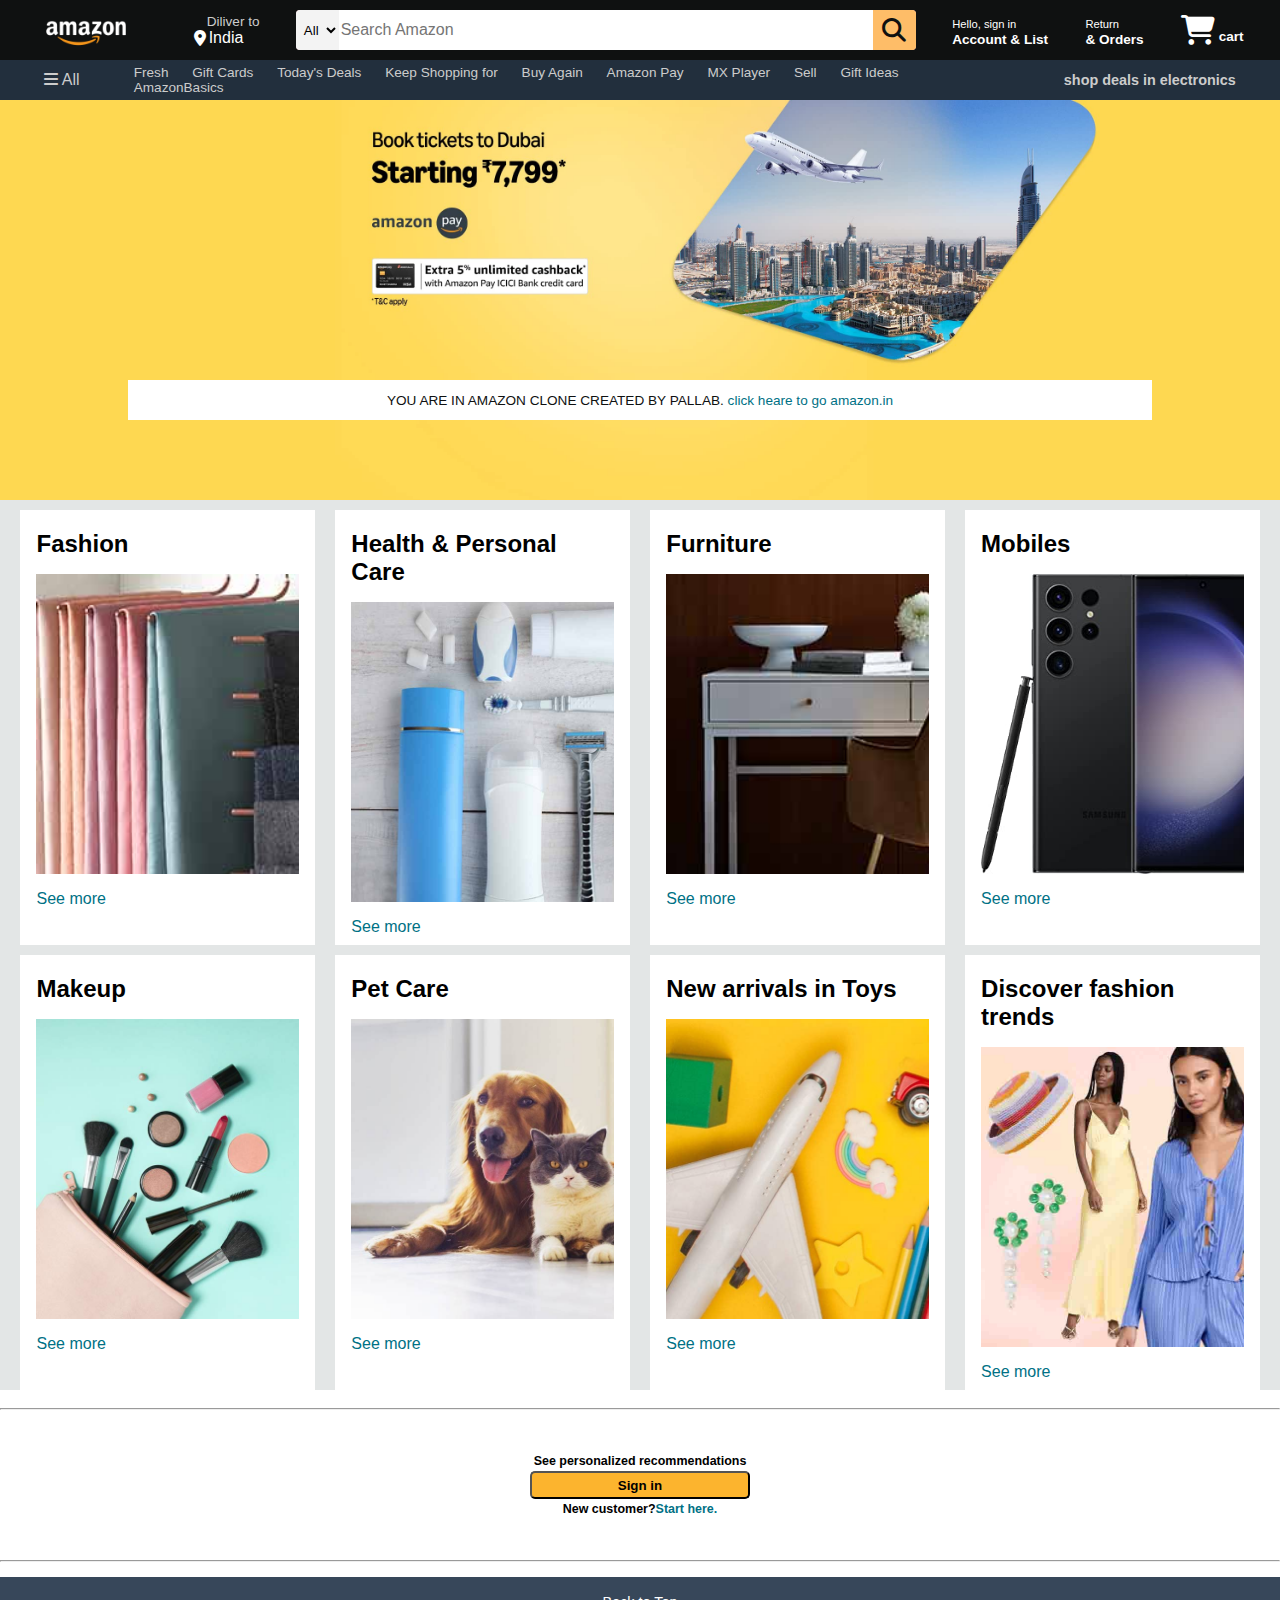
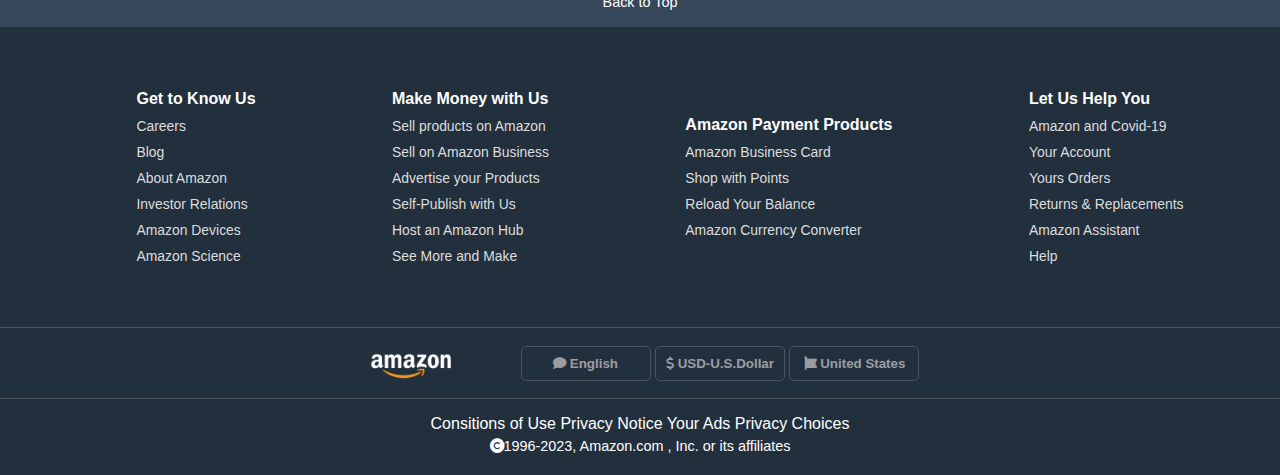
<file: index.html>
<!DOCTYPE html>
<html lang="en">
<head>
    <meta charset="UTF-8">
    <meta name="viewport" content="width=device-width, initial-scale=1.0">
    <title>Amazon</title>
    <link rel="stylesheet" href="https://cdnjs.cloudflare.com/ajax/libs/font-awesome/6.7.2/css/all.min.css" integrity="sha512-Evv84Mr4kqVGRNSgIGL/F/aIDqQb7xQ2vcrdIwxfjThSH8CSR7PBEakCr51Ck+w+/U6swU2Im1vVX0SVk9ABhg==" crossorigin="anonymous" referrerpolicy="no-referrer" />
    <link rel="stylesheet" href="style.css">
</head>
<body>
   <header>
    <div class="navbar">
        <div class="nav-logo border">
            <div class="logo"></div>
        </div>
        <div class="nav-address border">
            <p class="add-first">Diliver to </p>
            <div class="add-icon">
                <i class="fa-solid fa-location-dot"></i>
                <p class="add-second">India</p>
            </div>
        </div>
        <div class="nav-search">
            <select class="search-select">
                <option>All</option>
            </select>
            <input placeholder="Search Amazon" class="search-input">
            <div class="search-icon">
                <i class="fa-solid fa-magnifying-glass"></i>
            </div>
        </div>
        <div class="nav-sighnin border">
            <p><span>Hello, sign in</span></p>
            <p class="nav-second">Account & List</p>
        </div>
        <div class="nav-return border">
            <p><span>Return</span></p>
            <p class="nav-second">& Orders</p>
        </div>
        <div class="nav-cart border">
            <i class="fa-solid fa-cart-shopping"></i>
            cart
        </div>
    </div>
    <div class="panel">
        <div class="panel-all">
            <i class="fa-solid fa-bars"></i>
        All
        </div>
        <div class="panel-ops">
                <p>Fresh</p>
               <p>Gift Cards</p> 
               <p>Today's Deals</p> 
               <p>Keep Shopping for</p>
               <p>Buy Again</p>
               <p>Amazon Pay</p>
               <p>MX Player</p>
               <p>Sell</p>
               <p>Gift Ideas</p>
               <p>AmazonBasics </p>
        </div>
        <div class="panel-deals">
            shop deals in electronics
        </div>
    </div>
   </header>
   <div class="hero-section">
    <div class="hero-message">
        <p> YOU ARE IN AMAZON CLONE CREATED BY PALLAB. <a>click heare to go amazon.in</a></p>
    </div>
</div>
<div class="shop-section">
    <div class="box box1">
        <div class="box-content">
            <h2>Fashion</h2>
            <div class="box-img" style="background-image: url('box1_image.jpg');"></div>
            <p>See more</p>
        </div>
    </div>
    <div class="box box2"> 
        <div class="box-content">
            <h2>Health & Personal Care</h2>
            <div class="box-img" style="background-image: url('box2_image.jpg');"></div>
            <p>See more</p>
        </div>
    </div>
    <div class="box box3">
        <div class="box-content">
            <h2>Furniture</h2>
            <div class="box-img" style="background-image: url('box3_image.jpg');"></div>
            <p>See more</p>
        </div>
    </div>
    <div class="box box4">
        <div class="box-content">
            <h2>Mobiles</h2>
            <div class="box-img" style="background-image: url('box4_image.jpg');"></div>
            <p>See more</p>
        </div>
    </div>
    <div class="box box5">
        <div class="box-content">
            <h2>Makeup</h2>
            <div class="box-img" style="background-image: url('box5_image.jpg');"></div>
            <p>See more</p>
        </div>
    </div>
    <div class="box box2"> 
        <div class="box-content">
            <h2>Pet Care</h2>
            <div class="box-img" style="background-image: url('box6_image.jpg');"></div>
            <p>See more</p>
        </div>
    </div>
    <div class="box box3">
        <div class="box-content">
            <h2>New arrivals in Toys</h2>
            <div class="box-img" style="background-image: url('box7_image.jpg');"></div>
            <p>See more</p>
        </div>
    </div>
    <div class="box box4">
        <div class="box-content">
            <h2>Discover fashion trends</h2>
            <div class="box-img" style="background-image: url('box8_image.jpg');"></div>
            <p>See more</p>
        </div>
    </div>
</div>
<br><hr>
<div class="sign-in">
    <p>See personalized recommendations</p>
    <button>Sign in</button>
    <p class ="customer">New customer?<a>Start here.</a></p>
</div>
<hr>


<footer>
    <div class="foot-panel1">Back to Top</div>
    <div class="foot-panel2">
        <ul>
            <p>Get to Know Us</p>
            <a>Careers</a>
            <a>Blog</a>
            <a>About Amazon</a>
            <a>Investor Relations</a>
            <a>Amazon Devices</a>
            <a>Amazon Science</a>
        </ul>
        <ul>
            <p>Make Money with Us</p>
            <a>Sell products on Amazon</a>
            <a>Sell on Amazon Business</a>
            <a>Advertise your Products</a>
            <a>Self-Publish with Us</a>
            <a>Host an Amazon Hub</a>
            <a>See More and Make</a>
        </ul>
        <ul>
            <p>Amazon Payment Products</p>
            <a>Amazon Business Card</a>
            <a>Shop with Points</a>
            <a>Reload Your Balance</a>
            <a>Amazon Currency Converter</a>
        </ul>
        <ul>
            <p>Let Us Help You</p>
            <a>Amazon and Covid-19</a>
            <a>Your Account</a>
            <a>Yours Orders</a>
            <a>Returns & Replacements</a>
            <a>Amazon Assistant</a>
            <a>Help</a>
        </ul>
    </div>
    <div class="foot-panel3">
        <div class="logo"></div>
        <div class="details">
            <button><i class="fa-solid fa-comment"></i>&#160;English</button>
            <button><i class="fa-solid fa-dollar-sign"></i>&#160;USD-U.S.Dollar</button>
            <button><i class="fa-brands fa-font-awesome"></i>&#160;United States</button>
        </div>
    </div>
    <div class="foot-panel4">
        <div class="pages">
            <a>Consitions of Use</a>
            <a>Privacy Notice</a>
            <a>Your Ads Privacy Choices</a>
        </div>
        <div class="copyright"><i class="fa-solid fa-copyright"></i>1996-2023, Amazon.com , Inc. or its affiliates</div>
    </div>
</footer>
</body>
</html>
</file>
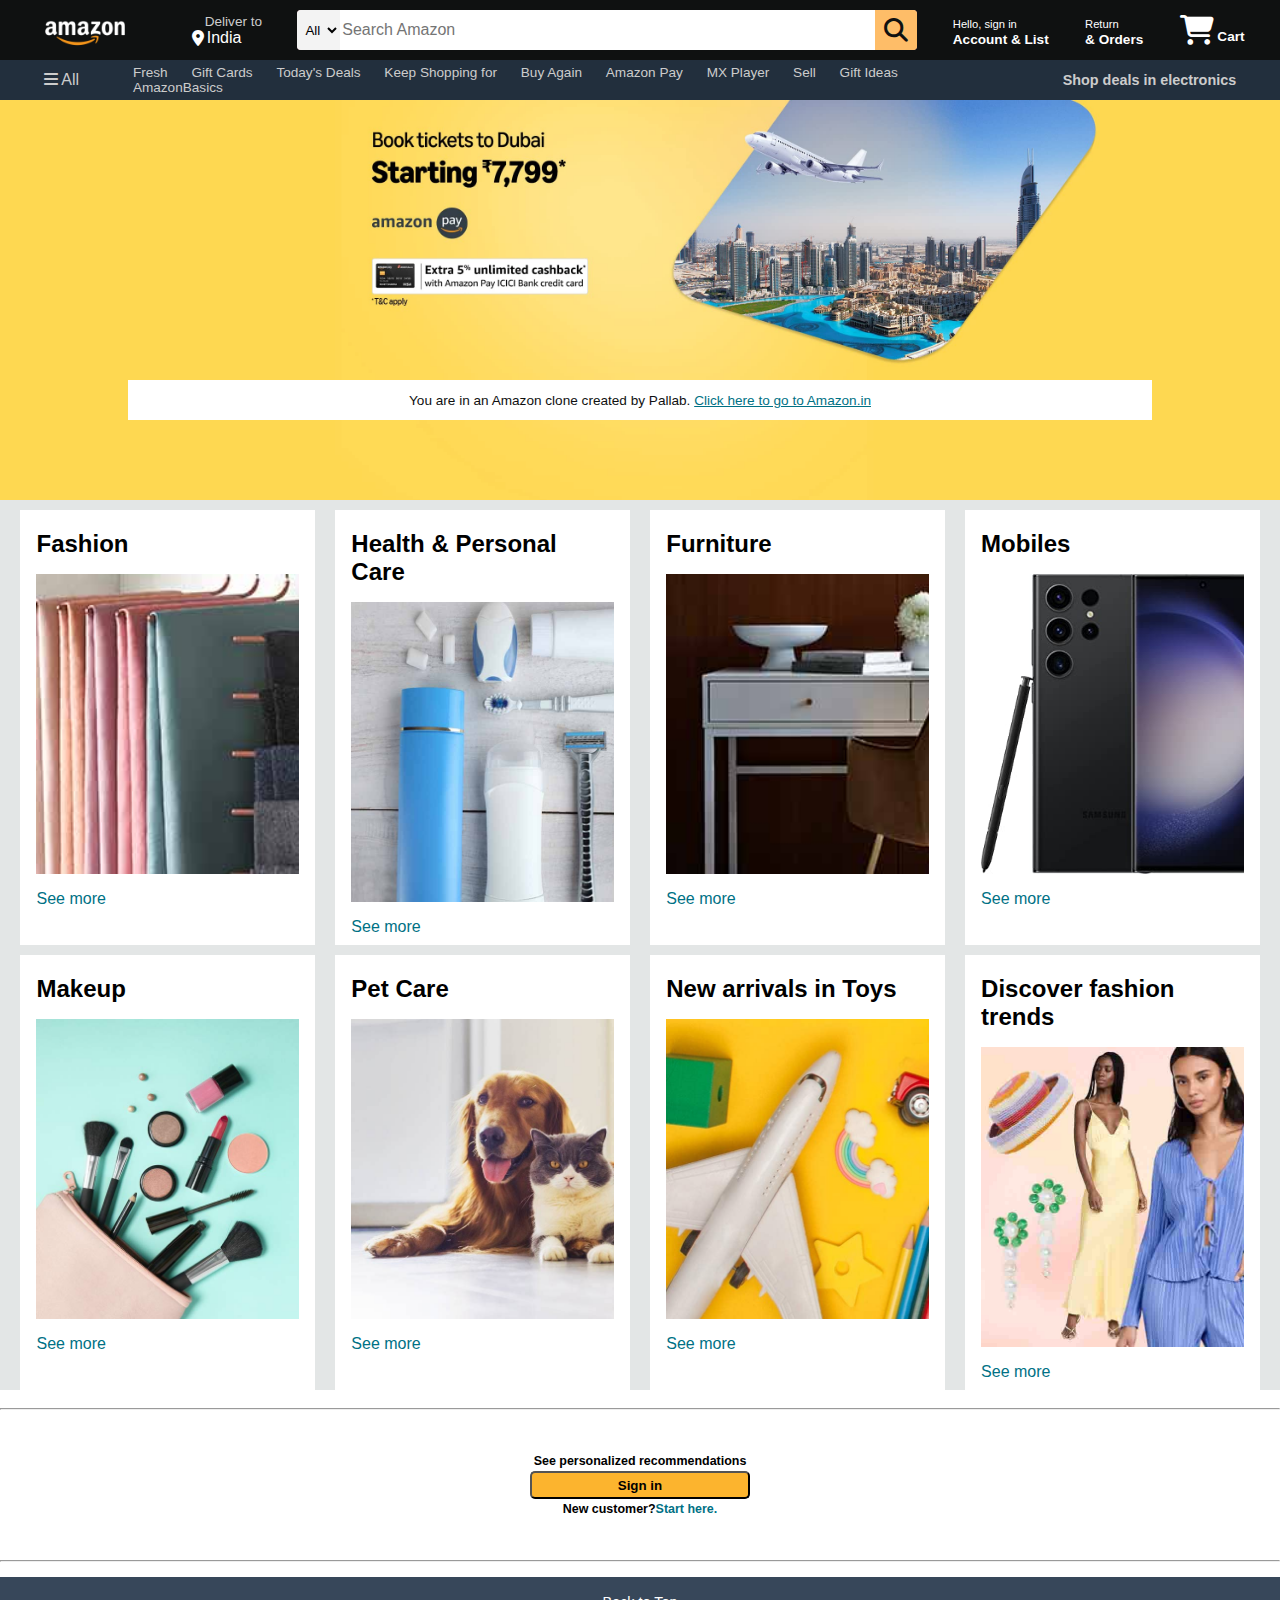
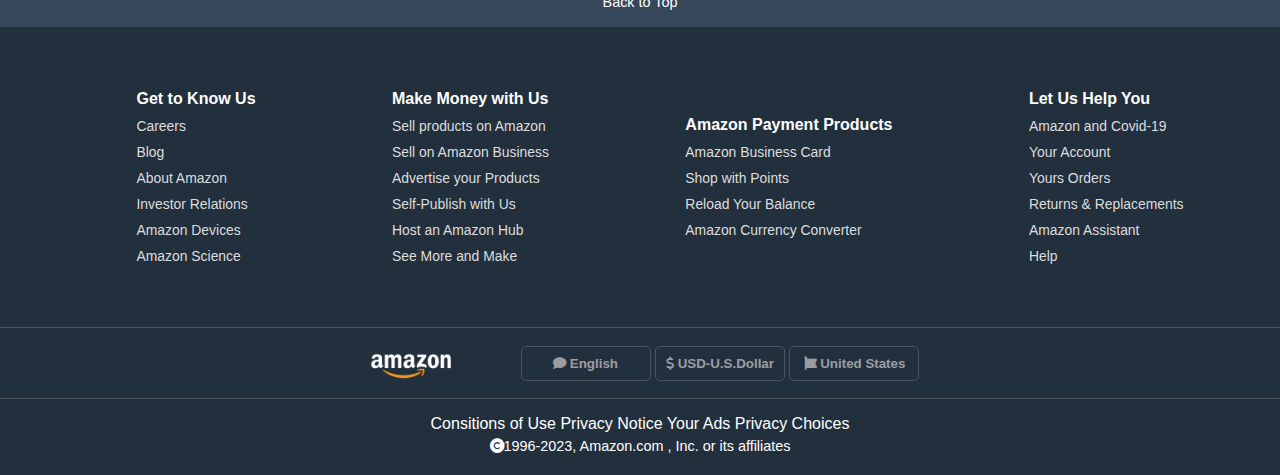
<file: amazon.html>
<!DOCTYPE html>
<html lang="en">
<head>
    <meta charset="UTF-8">
    <meta name="viewport" content="width=device-width, initial-scale=1.0">
    <title>Amazon Clone</title>
    <link rel="stylesheet" href="https://cdnjs.cloudflare.com/ajax/libs/font-awesome/6.7.2/css/all.min.css" integrity="sha512-Evv84Mr4kqVGRNSgIGL/F/aIDqQb7xQ2vcrdIwxfjThSH8CSR7PBEakCr51Ck+w+/U6swU2Im1vVX0SVk9ABhg==" crossorigin="anonymous" referrerpolicy="no-referrer" />
    <link rel="stylesheet" href="style.css">
</head>
<body>
<header>
    <div class="navbar">
        <div class="nav-logo border">
            <div class="logo" style="background-image:url('amazon_logo.png');" alt="Amazon Logo"></div>
        </div>
        <div class="nav-address border">
            <p class="add-first">Deliver to</p>
            <div class="add-icon">
                <i class="fa-solid fa-location-dot"></i>
                <p class="add-second">India</p>
            </div>
        </div>
        <div class="nav-search">
            <select class="search-select">
                <option>All</option>
            </select>
            <input type="text" placeholder="Search Amazon" class="search-input">
            <div class="search-icon">
                <i class="fa-solid fa-magnifying-glass"></i>
            </div>
        </div>
        <div class="nav-signin border">
            <p><span>Hello, sign in</span></p>
            <p class="nav-second">Account & List</p>
        </div>
        <div class="nav-return border">
            <p><span>Return</span></p>
            <p class="nav-second">& Orders</p>
        </div>
        <div class="nav-cart border">
            <i class="fa-solid fa-cart-shopping"></i>
            Cart
        </div>
    </div>
    <div class="panel">
        <div class="panel-all">
            <i class="fa-solid fa-bars"></i>
            All
        </div>
        <div class="panel-ops">
            <p>Fresh</p>
            <p>Gift Cards</p> 
            <p>Today's Deals</p> 
            <p>Keep Shopping for</p>
            <p>Buy Again</p>
            <p>Amazon Pay</p>
            <p>MX Player</p>
            <p>Sell</p>
            <p>Gift Ideas</p>
            <p>AmazonBasics</p>
        </div>
        <div class="panel-deals">
            Shop deals in electronics
        </div>
    </div>
</header>
<div class="hero-section">
    <div class="hero-message">
        <p>You are in an Amazon clone created by Pallab. <a href="https://www.amazon.in" target="_blank" rel="noopener noreferrer">Click here to go to Amazon.in</a></p>
    </div>
</div>
<div class="shop-section">
    <div class="box box1">
        <div class="box-content">
            <h2>Fashion</h2>
            <div class="box-img" style="background-image: url('box1_image.jpg');"></div>
            <p>See more</p>
        </div>
    </div>
    <div class="box box2"> 
        <div class="box-content">
            <h2>Health & Personal Care</h2>
            <div class="box-img" style="background-image: url('box2_image.jpg');"></div>
            <p>See more</p>
        </div>
    </div>
    <div class="box box3">
        <div class="box-content">
            <h2>Furniture</h2>
            <div class="box-img" style="background-image: url('box3_image.jpg');"></div>
            <p>See more</p>
        </div>
    </div>
    <div class="box box4">
        <div class="box-content">
            <h2>Mobiles</h2>
            <div class="box-img" style="background-image: url('box4_image.jpg');"></div>
            <p>See more</p>
        </div>
    </div>
    <div class="box box5">
        <div class="box-content">
            <h2>Makeup</h2>
            <div class="box-img" style="background-image: url('box5_image.jpg');"></div>
            <p>See more</p>
        </div>
    </div>
    <div class="box box2"> 
        <div class="box-content">
            <h2>Pet Care</h2>
            <div class="box-img" style="background-image: url('box6_image.jpg');"></div>
            <p>See more</p>
        </div>
    </div>
    <div class="box box3">
        <div class="box-content">
            <h2>New arrivals in Toys</h2>
            <div class="box-img" style="background-image: url('box7_image.jpg');"></div>
            <p>See more</p>
        </div>
    </div>
    <div class="box box4">
        <div class="box-content">
            <h2>Discover fashion trends</h2>
            <div class="box-img" style="background-image: url('box8_image.jpg');"></div>
            <p>See more</p>
        </div>
    </div>
</div>
<br><hr>
<div class="sign-in">
    <p>See personalized recommendations</p>
    <button>Sign in</button>
    <p class ="customer">New customer?<a>Start here.</a></p>
</div>
<hr>


<footer>
    <div class="foot-panel1">Back to Top</div>
    <div class="foot-panel2">
        <ul>
            <p>Get to Know Us</p>
            <a>Careers</a>
            <a>Blog</a>
            <a>About Amazon</a>
            <a>Investor Relations</a>
            <a>Amazon Devices</a>
            <a>Amazon Science</a>
        </ul>
        <ul>
            <p>Make Money with Us</p>
            <a>Sell products on Amazon</a>
            <a>Sell on Amazon Business</a>
            <a>Advertise your Products</a>
            <a>Self-Publish with Us</a>
            <a>Host an Amazon Hub</a>
            <a>See More and Make</a>
        </ul>
        <ul>
            <p>Amazon Payment Products</p>
            <a>Amazon Business Card</a>
            <a>Shop with Points</a>
            <a>Reload Your Balance</a>
            <a>Amazon Currency Converter</a>
        </ul>
        <ul>
            <p>Let Us Help You</p>
            <a>Amazon and Covid-19</a>
            <a>Your Account</a>
            <a>Yours Orders</a>
            <a>Returns & Replacements</a>
            <a>Amazon Assistant</a>
            <a>Help</a>
        </ul>
    </div>
    <div class="foot-panel3">
        <div class="logo"></div>
        <div class="details">
            <button><i class="fa-solid fa-comment"></i>&#160;English</button>
            <button><i class="fa-solid fa-dollar-sign"></i>&#160;USD-U.S.Dollar</button>
            <button><i class="fa-brands fa-font-awesome"></i>&#160;United States</button>
        </div>
    </div>
    <div class="foot-panel4">
        <div class="pages">
            <a>Consitions of Use</a>
            <a>Privacy Notice</a>
            <a>Your Ads Privacy Choices</a>
        </div>
        <div class="copyright"><i class="fa-solid fa-copyright"></i>1996-2023, Amazon.com , Inc. or its affiliates</div>
    </div>
</footer>
</body>
</html>
</file>
<file: style.css>
*{
    margin: 0;
    font-family: Arial, Helvetica, sans-serif;
    border: border-box;

}
.navbar {
height: 60px;
background-color: #0f1111;
color: white;
display: flex;
align-items: center;
justify-content: space-evenly;/*evenl content speard*/
}

.nav-logo{
    height: 50px;
    width: 120px;
}
.logo{
    background-image:url("amazon_logo.png") ;
background-size: cover;
    height: 50px;
width: 120px;
}
.border{
    border: 1.5px solid transparent;
}
.border:hover{
    border: 1.5px solid white;
}
/** box2 **/
.add-first{
    color: #cccccc;
    font-size: 0.85rem;
    margin-left: 13px;
}
.add-second{
    font-size: 1rem;
    margin-left: 3px;
}
.add-icon{
    display: flex;
    align-items: center;
}

.nav-search{
    display: flex;
    justify-content:space-evenly;
    background-color: pink;
    width: 620px;
    height: 40px;
    border-radius: 4px;
    
}
.search-select{
    background-color: #f3f3f3;
    width: 50px;
    text-align: center;
    border-top-left-radius: 4px;
    border-bottom-left-radius: 4px;
    border: none;
    
}
.search-input{
width: 100%;
font-size: 1rem;
border: none;
}
.search-icon{
    width: 50px;
    display: flex;
    justify-content: center; /* center horizontally*/
    align-items: center;/* center vertically */
    font-size: 1.5rem;/*size of magnifine glass*/
    background: #febd68;
    border-top-right-radius: 4px;
    border-bottom-right-radius: 4px;
   color: #0f1111;
}
.nav-search:hover{
    border: 2px solid orange;/* for orenge box in search*/
}
/*box 4*/
span{
    font-size: 0.7rem;
}
.nav-second{
font-size:  0.85em; ;
font-weight: 700;
}
/**box6**/
.nav-cart i {
font-size: 30px;
}
.nav-cart{
    font-size: 0.85rem;
    font-weight: 700;
}
/**panel**/
.panel{
   height: 40px; 
background-color:#222f3d ;
display: flex;/**for same line show**/
color: #cccccc;
align-items: center;
justify-content: space-evenly;
}
.panel-ops p {
    display:inline;
    margin: 10px;
}
.panel-ops {
    width: 70%;
    font-size: 0.85rem;
}
.panel-deals {
    font-size: 0.9rem;
    font-weight: 700;
}
.hero-section{
    background-image:url("hero.jpg");
    height: 400px;
    background-size: cover;
    display: flex;
    justify-content: center;
    align-items: end;
}
.hero-message{
    background-color: white;
    color: #0f1111;
    height: 40px;
    display: flex;
    align-items: center;
    justify-content: center;
    font-size: 0.85rem;
    /**bottom: 25px;
    position: relative; use it but not**/
    width: 80%;
    margin-bottom: 80px;
}
.hero-message a{
    color: #007185;
}
/**shop section**/
.shop-section{
    display: flex;
    flex-wrap: wrap;
    justify-content: space-evenly;
    background-color: rgb(227, 230, 230);
}
.box {
    /*border: 2px solid black;*/
    height: 400px;
    width: 23%;
    background-color: white;
    padding: 20px 0px 15px;
    margin-top: 10px;
}
.box-img{
    height: 300px;
    background-size: cover;
    /**background-repeat: no-repeat; for not repeat**/
    margin-top: 1rem;
    margin-bottom: 1rem;
}
.box-content{
    margin-left: 1rem;
    margin-right: 1rem;
}
.box-content p{
    color: #007185;
    cursor: context-menu;
}
.box-content p:hover{
    text-decoration: underline;
}
/* sign-in */
.sign-in{
    height:150px;
    /* background-color: pink; */
    display: flex;
    justify-content: center;
    align-items: center;
    flex-direction: column;
}


.sign-in p{
    font-size: 0.78rem;
    font-weight: 600;
}
button{
    margin-top: 3px;
    height:28px;
    width: 220px;
    font-weight: 700;
    background-color: rgb(252, 180, 46);
    border-radius: 5px;
    margin-bottom: 3px;
}
button:hover{
    background-color: orange;
    cursor: pointer;
}

.sign-in a{
    color: #007185;
    cursor: context-menu;
}
.sign-in a:hover{
    text-decoration: underline;
}
/* footer */
footer{
    margin-top: 15px;
}
.foot-panel1{
    background-color: #37475a;
    color: white;
    height: 50px;
    display: flex;
    justify-content: center;
    align-items: center;
    font-size: 0.9rem;
}
.foot-panel2{
    background-color: #222f3d;
    color: white;
    height:300px;
    display: flex;
    justify-content: space-evenly;
    align-items: center;
}
ul p{
    font-weight: 700;
}
ul a{
    display: block;
    font-size: 0.87rem;
    margin-top: 10px;
    color:#dddddd;
}
.foot-panel3{
    height: 70px;
    background-color: #222f3d;
    color: white;
    border-top: 0.1px solid rgb(165, 162, 162,0.3);
    display: flex;
    justify-content: center;
    align-items: center;
}
.logo{
    background-image: url("amazon_logo.png");
    background-size: cover;
    height: 50px;
    width: 100px;
}

.details{
    margin-left: 60px;
}
.details button{
    height:35px;
    width:130px;
    background-color: #222f3d;
    color: rgb(241,232,232,0.6);
    border: 1px solid rgb(241, 232, 232,0.2);
}
.details button:hover{
    background-color: white;
    color:#222f3d;
    cursor: pointer;
}
/* panel4 */
.foot-panel4{
    border-top: 0.1px solid rgb(165, 162, 162,0.3);
    background-color: #222f3d;
    color: white;
    height: 76px;
}
.pages{
    font-size: 1rem;
    text-align: center;
    padding-top: 16px;
}
.copyright{
    font-size: 0.9rem;
    text-align: center;
    margin-top: 5px;
}
</file>
